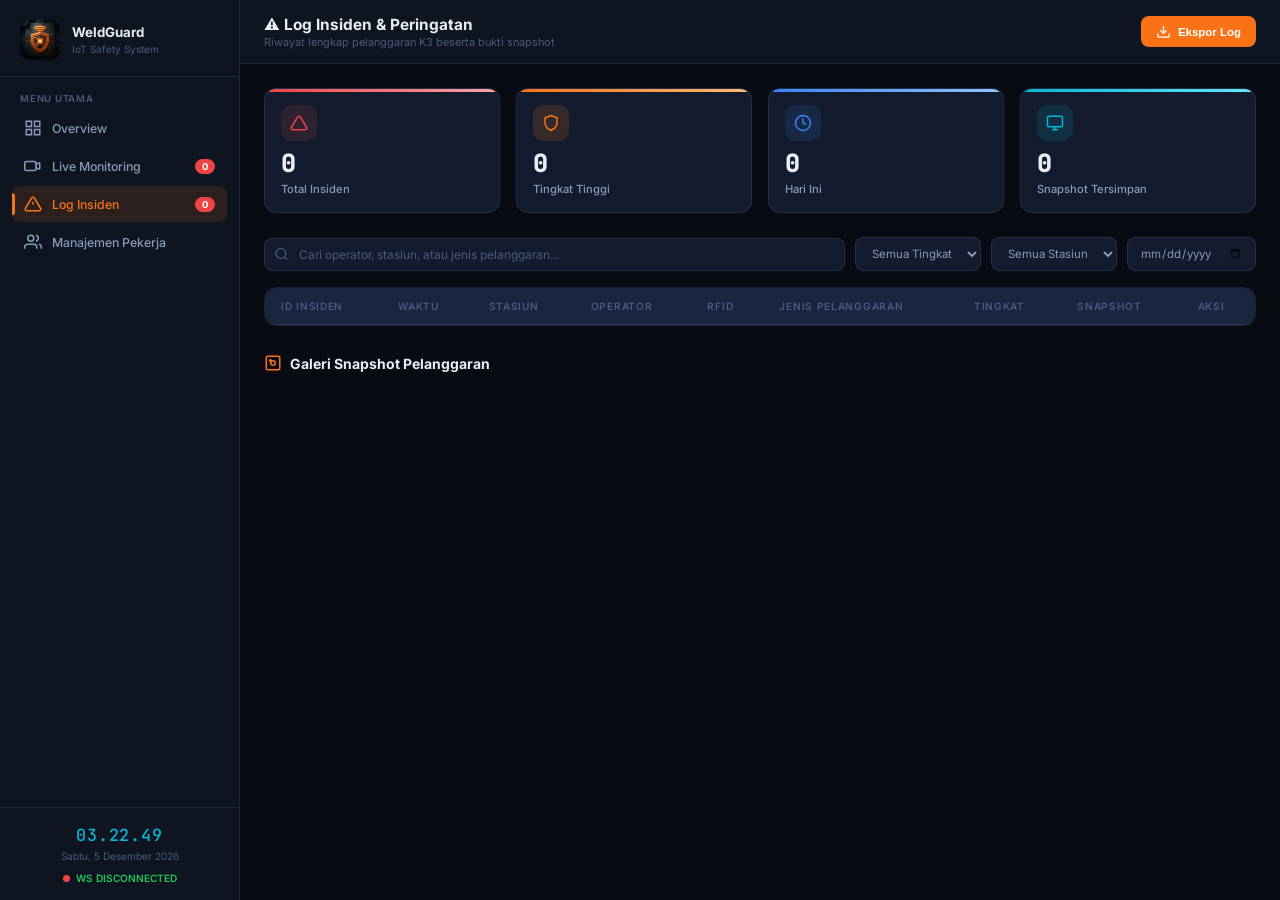
<file: iot-dashboard/incident-log.html>
<!DOCTYPE html>
<html lang="id">
<head>
<meta charset="UTF-8">
<meta name="viewport" content="width=device-width, initial-scale=1.0">
<title>WeldGuard IoT — Log Insiden</title>
<meta name="description" content="Log insiden K3 dengan galeri snapshot bukti pelanggaran APD.">
<link rel="stylesheet" href="css/style.css">
</head>
<body>

<!-- SIDEBAR -->
<aside class="sidebar">
  <div class="sidebar-logo">
    <img src="assets/iot_logo.png" alt="WeldGuard Logo">
    <div class="sidebar-logo-text"><h1>WeldGuard</h1><p>IoT Safety System</p></div>
  </div>
  <div class="sidebar-section">
    <div class="sidebar-section-label">Menu Utama</div>
    <a class="nav-item" href="index.html">
      <svg viewBox="0 0 24 24" fill="none" stroke="currentColor" stroke-width="2"><rect x="3" y="3" width="7" height="7"/><rect x="14" y="3" width="7" height="7"/><rect x="3" y="14" width="7" height="7"/><rect x="14" y="14" width="7" height="7"/></svg>Overview</a>
    <a class="nav-item" href="live-monitoring.html">
      <svg viewBox="0 0 24 24" fill="none" stroke="currentColor" stroke-width="2"><path d="M15 10l4.553-2.069A1 1 0 0121 8.87v6.26a1 1 0 01-1.447.9L15 14"/><rect x="1" y="6" width="15" height="12" rx="2"/></svg>Live Monitoring
      <span class="nav-badge" id="nav-badge-cam">0</span></a>
    <a class="nav-item active" href="incident-log.html">
      <svg viewBox="0 0 24 24" fill="none" stroke="currentColor" stroke-width="2"><path d="M10.29 3.86L1.82 18a2 2 0 001.71 3h16.94a2 2 0 001.71-3L13.71 3.86a2 2 0 00-3.42 0z"/><line x1="12" y1="9" x2="12" y2="13"/><line x1="12" y1="17" x2="12.01" y2="17"/></svg>Log Insiden
      <span class="nav-badge" id="nav-badge-inc">0</span></a>
    <a class="nav-item" href="worker-management.html">
      <svg viewBox="0 0 24 24" fill="none" stroke="currentColor" stroke-width="2"><path d="M17 21v-2a4 4 0 00-4-4H5a4 4 0 00-4 4v2"/><circle cx="9" cy="7" r="4"/><path d="M23 21v-2a4 4 0 00-3-3.87"/><path d="M16 3.13a4 4 0 010 7.75"/></svg>Manajemen Pekerja</a>
  </div>
  <div class="sidebar-footer">
    <div class="sidebar-clock" id="clock">00:00:00</div>
    <div class="sidebar-date" id="clock-date">Memuat...</div>
    <div class="live-indicator"><span class="live-dot"></span> Menghubungkan...</div>
  </div>
</aside>

<!-- MAIN -->
<div class="main-wrapper">
  <header class="topbar">
    <div>
      <div class="topbar-title">⚠️ Log Insiden & Peringatan</div>
      <div class="topbar-subtitle">Riwayat lengkap pelanggaran K3 beserta bukti snapshot</div>
    </div>
    <div class="topbar-spacer"></div>
    <button class="topbar-btn primary" onclick="openModal('modal-export')">
      <svg viewBox="0 0 24 24" fill="none" stroke="currentColor" stroke-width="2"><path d="M21 15v4a2 2 0 01-2 2H5a2 2 0 01-2-2v-4"/><polyline points="7 10 12 15 17 10"/><line x1="12" y1="15" x2="12" y2="3"/></svg>
      Ekspor Log
    </button>
  </header>

  <main class="content">

    <!-- SUMMARY KPI ROW -->
    <div class="grid-4" style="margin-bottom:24px;">
      <div class="kpi-card red" style="padding:16px;">
        <div class="kpi-icon red" style="width:36px;height:36px;margin-bottom:10px;">
          <svg viewBox="0 0 24 24" fill="none" stroke="currentColor" stroke-width="2" style="width:18px;height:18px;"><path d="M10.29 3.86L1.82 18a2 2 0 001.71 3h16.94a2 2 0 001.71-3L13.71 3.86a2 2 0 00-3.42 0z"/></svg>
        </div>
        <div class="kpi-value" style="font-size:1.8rem;" id="inc-total">0</div>
        <div class="kpi-label">Total Insiden</div>
      </div>
      <div class="kpi-card orange" style="padding:16px;">
        <div class="kpi-icon orange" style="width:36px;height:36px;margin-bottom:10px;">
          <svg viewBox="0 0 24 24" fill="none" stroke="currentColor" stroke-width="2" style="width:18px;height:18px;"><path d="M12 22s8-4 8-10V5l-8-3-8 3v7c0 6 8 10 8 10z"/></svg>
        </div>
        <div class="kpi-value" style="font-size:1.8rem;" id="inc-high">0</div>
        <div class="kpi-label">Tingkat Tinggi</div>
      </div>
      <div class="kpi-card blue" style="padding:16px;">
        <div class="kpi-icon blue" style="width:36px;height:36px;margin-bottom:10px;">
          <svg viewBox="0 0 24 24" fill="none" stroke="currentColor" stroke-width="2" style="width:18px;height:18px;"><circle cx="12" cy="12" r="10"/><polyline points="12 6 12 12 16 14"/></svg>
        </div>
        <div class="kpi-value" style="font-size:1.8rem;" id="inc-today">0</div>
        <div class="kpi-label">Hari Ini</div>
      </div>
      <div class="kpi-card cyan" style="padding:16px;">
        <div class="kpi-icon cyan" style="width:36px;height:36px;margin-bottom:10px;">
          <svg viewBox="0 0 24 24" fill="none" stroke="currentColor" stroke-width="2" style="width:18px;height:18px;"><rect x="2" y="3" width="20" height="14" rx="2"/><line x1="8" y1="21" x2="16" y2="21"/><line x1="12" y1="17" x2="12" y2="21"/></svg>
        </div>
        <div class="kpi-value" style="font-size:1.8rem;" id="inc-snapshots">0</div>
        <div class="kpi-label">Snapshot Tersimpan</div>
      </div>
    </div>

    <!-- FILTER BAR -->
    <div class="filter-bar">
      <div class="search-input-wrap">
        <svg viewBox="0 0 24 24" fill="none" stroke="currentColor" stroke-width="2"><circle cx="11" cy="11" r="8"/><line x1="21" y1="21" x2="16.65" y2="16.65"/></svg>
        <input type="text" class="search-input" placeholder="Cari operator, stasiun, atau jenis pelanggaran..." id="search-inc" oninput="filterIncidents()">
      </div>
      <select class="filter-select" id="filter-sev" onchange="filterIncidents()">
        <option value="">Semua Tingkat</option>
        <option value="high">Tinggi</option>
        <option value="medium">Sedang</option>
        <option value="low">Rendah</option>
      </select>
      <select class="filter-select" id="filter-station" onchange="filterIncidents()">
        <option value="">Semua Stasiun</option>
        <!-- Dynamically populated -->
      </select>
      <input type="date" class="filter-select" id="filter-date" onchange="filterIncidents()">
    </div>

    <!-- INCIDENTS TABLE -->
    <div class="table-wrap">
      <table>
        <thead>
          <tr>
            <th>ID Insiden</th>
            <th>Waktu</th>
            <th>Stasiun</th>
            <th>Operator</th>
            <th>RFID</th>
            <th>Jenis Pelanggaran</th>
            <th>Tingkat</th>
            <th>Snapshot</th>
            <th>Aksi</th>
          </tr>
        </thead>
        <tbody id="incident-tbody"></tbody>
      </table>
    </div>
    <div id="empty-state" style="display:none;text-align:center;padding:40px;color:var(--text-muted);">
      <svg viewBox="0 0 24 24" fill="none" stroke="currentColor" stroke-width="1.5" style="width:40px;height:40px;margin-bottom:12px;"><circle cx="11" cy="11" r="8"/><line x1="21" y1="21" x2="16.65" y2="16.65"/></svg>
      <div>Tidak ada insiden yang sesuai filter.</div>
    </div>

    <!-- SNAPSHOT GALLERY -->
    <div class="page-section" style="margin-top:28px;">
      <h2 class="section-heading">
        <svg viewBox="0 0 24 24" fill="none" stroke="currentColor" stroke-width="2"><rect x="3" y="3" width="18" height="18" rx="2"/><circle cx="12" cy="12" r="3"/><circle cx="8.5" cy="8.5" r="1" fill="currentColor"/></svg>
        Galeri Snapshot Pelanggaran
      </h2>
      <div style="display:grid;grid-template-columns:repeat(auto-fill,minmax(180px,1fr));gap:12px;" id="snapshot-gallery">
        <!-- Rendered by JS -->
      </div>
    </div>
  </main>
</div>

<!-- SNAPSHOT MODAL -->
<div class="modal-overlay" id="modal-snapshot">
  <div class="modal" style="max-width:600px;">
    <div class="modal-header">
      <div>
        <div class="modal-title" id="snap-title">Bukti Insiden</div>
        <div class="modal-subtitle" id="snap-sub">—</div>
      </div>
      <button class="modal-close" data-close-modal="modal-snapshot">
        <svg viewBox="0 0 24 24" fill="none" stroke="currentColor" stroke-width="2"><line x1="18" y1="6" x2="6" y2="18"/><line x1="6" y1="6" x2="18" y2="18"/></svg>
      </button>
    </div>
    <img src="assets/welder_violation.png" id="snap-img" alt="Snapshot" style="width:100%;border-radius:var(--radius);border:2px solid rgba(239,68,68,0.4);margin-bottom:16px;">
    <div class="alert-banner danger" style="margin:0;">
      <svg viewBox="0 0 24 24" fill="none" stroke="currentColor" stroke-width="2"><circle cx="12" cy="12" r="10"/><line x1="12" y1="8" x2="12" y2="12"/><line x1="12" y1="16" x2="12.01" y2="16"/></svg>
      <div class="alert-text" id="snap-detail">Detail insiden.</div>
    </div>
    <div class="flex gap-2" style="margin-top:16px;">
      <button class="btn btn-secondary btn-sm" data-close-modal="modal-snapshot">Tutup</button>
    </div>
  </div>
</div>

<!-- EXPORT MODAL -->
<div class="modal-overlay" id="modal-export">
  <div class="modal" style="max-width:460px;">
    <div class="modal-header">
      <div><div class="modal-title">📥 Ekspor Log Insiden</div><div class="modal-subtitle">Pilih parameter ekspor</div></div>
      <button class="modal-close" data-close-modal="modal-export">
        <svg viewBox="0 0 24 24" fill="none" stroke="currentColor" stroke-width="2"><line x1="18" y1="6" x2="6" y2="18"/><line x1="6" y1="6" x2="18" y2="18"/></svg>
      </button>
    </div>
    <div class="form-group"><label class="form-label">Dari Tanggal</label><input type="date" class="form-input"></div>
    <div class="form-group"><label class="form-label">Sampai Tanggal</label><input type="date" class="form-input"></div>
    <div class="form-group"><label class="form-label">Format</label>
      <select class="form-input"><option>PDF (dengan foto snapshot)</option><option>Excel (XLSX)</option><option>CSV</option></select>
    </div>
    <div class="flex gap-2">
      <button class="btn btn-primary" onclick="showToast('Log sedang diekspor...','success');closeModal('modal-export')">Ekspor</button>
      <button class="btn btn-secondary" data-close-modal="modal-export">Batal</button>
    </div>
  </div>
</div>

<div id="toast-container"></div>
<script src="js/main.js?v=2"></script>
<script>
function openSnap(inc) {
  document.getElementById('snap-title').textContent = `${inc.id} — Bukti Pelanggaran`;
  document.getElementById('snap-sub').textContent = `${inc.time} · ${inc.station} · ${inc.worker}`;
  document.getElementById('snap-detail').textContent = `${inc.type} terdeteksi pada ${inc.time}. RFID Aktif: ${inc.uid}. Snapshot diambil otomatis oleh sistem.`;
  
  const imgEl = document.getElementById('snap-img');
  const snapshotUrl = `${API_BASE_URL.replace('/api','')}${inc.snapshot}`;
  imgEl.src = snapshotUrl;
  imgEl.onerror = () => { imgEl.src = 'assets/welder_violation.png'; };
  
  openModal('modal-snapshot');
}

function buildRow(inc) {
  const sev = {high:'danger',medium:'warning',low:'safe'}[inc.severity];
  const sevLabel = {high:'Tinggi',medium:'Sedang',low:'Rendah'}[inc.severity];
  const initials = inc.worker ? inc.worker.split(' ').map(w=>w[0]).join('').substring(0,2).toUpperCase() : '?';
  const snapshotUrl = `${API_BASE_URL.replace('/api','')}${inc.snapshot}`;
  const dateStr = inc.time ? inc.time.split(' ')[0] : '';
  
  return `<tr data-sev="${inc.severity}" data-station="${inc.station}" data-date="${dateStr}" data-text="${(inc.worker||'').toLowerCase()} ${(inc.station||'').toLowerCase()} ${(inc.type||'').toLowerCase()}">
    <td class="mono primary">${inc.id}</td>
    <td class="mono">${inc.time}</td>
    <td class="primary">${inc.station}</td>
    <td><div class="flex items-center gap-2"><div class="avatar" style="background:rgba(249,115,22,0.15);color:var(--orange);font-size:0.65rem;">${initials}</div>${inc.worker}</div></td>
    <td class="mono" style="color:var(--cyan);">${inc.uid || '—'}</td>
    <td>${inc.type}</td>
    <td><span class="badge ${sev}">${sevLabel}</span></td>
    <td><img src="${snapshotUrl}" class="snapshot-thumb" alt="Snapshot" onerror="this.src='assets/welder_violation.png'" onclick='openSnap(${JSON.stringify(inc)})'></td>
    <td>
      <div class="flex gap-2">
        <button class="icon-btn" title="Lihat Snapshot" onclick='openSnap(${JSON.stringify(inc)})'>
          <svg viewBox="0 0 24 24" fill="none" stroke="currentColor" stroke-width="2"><rect x="3" y="3" width="18" height="18" rx="2"/><circle cx="12" cy="12" r="3"/></svg>
        </button>
      </div>
    </td>
  </tr>`;
}

window.filterIncidents = () => {
  const search = document.getElementById('search-inc').value.toLowerCase();
  const sev = document.getElementById('filter-sev').value;
  const station = document.getElementById('filter-station').value;
  const dateVal = document.getElementById('filter-date').value;
  const rows = document.querySelectorAll('#incident-tbody tr');
  let visible = 0;
  rows.forEach(row => {
    const matchText = !search || (row.dataset.text || '').includes(search);
    const matchSev = !sev || row.dataset.sev === sev;
    const matchSta = !station || row.dataset.station === station;
    const matchDate = !dateVal || row.dataset.date === dateVal;
    const show = matchText && matchSev && matchSta && matchDate;
    row.style.display = show ? '' : 'none';
    if (show) visible++;
  });
  document.getElementById('empty-state').style.display = visible === 0 ? 'block' : 'none';
};

document.addEventListener('DOMContentLoaded', () => {
  const tbody = document.getElementById('incident-tbody');
  const gallery = document.getElementById('snapshot-gallery');
  const stationFilter = document.getElementById('filter-station');

  function renderIncidents() {
    // Update KPI cards
    const tzoffset = (new Date()).getTimezoneOffset() * 60000;
    const todayStr = (new Date(Date.now() - tzoffset)).toISOString().split('T')[0];
    const todayInc = INCIDENTS.filter(i => i.time && i.time.startsWith(todayStr)).length;
    const highInc = INCIDENTS.filter(i => i.severity === 'high').length;
    const snapshotCount = INCIDENTS.filter(i => i.snapshot).length;

    document.getElementById('inc-total').textContent = INCIDENTS.length;
    document.getElementById('inc-high').textContent = highInc;
    document.getElementById('inc-today').textContent = todayInc;
    document.getElementById('inc-snapshots').textContent = snapshotCount;

    // Update nav badges
    const incBadge = document.getElementById('nav-badge-inc');
    if (incBadge) incBadge.textContent = INCIDENTS.length;

    // Populate station filter dynamically
    const existingStations = new Set(INCIDENTS.map(i => i.station).filter(Boolean));
    const currentFilterVal = stationFilter.value;
    stationFilter.innerHTML = '<option value="">Semua Stasiun</option>';
    existingStations.forEach(st => {
      stationFilter.innerHTML += `<option value="${st}" ${st === currentFilterVal ? 'selected' : ''}>${st}</option>`;
    });

    // Render table - Batasi 100 insiden terbaru agar browser tidak lag
    const displayIncidents = INCIDENTS.slice(0, 100);
    
    let tableHtml = '';
    displayIncidents.forEach(inc => tableHtml += buildRow(inc));
    tbody.innerHTML = tableHtml;

    // Render gallery
    let galleryHtml = '';
    displayIncidents.forEach(inc => {
      const sevColor = {high:'var(--red)',medium:'var(--yellow)',low:'var(--green)'}[inc.severity] || 'var(--yellow)';
      const snapshotUrl = `${API_BASE_URL.replace('/api','')}${inc.snapshot}`;
      galleryHtml += `
        <div style="cursor:pointer;border-radius:var(--radius);overflow:hidden;border:1px solid var(--border);background:var(--bg-card);transition:var(--transition);"
          onmouseover="this.style.borderColor='${sevColor}';this.style.transform='translateY(-2px)'"
          onmouseout="this.style.borderColor='';this.style.transform=''"
          onclick='openSnap(${JSON.stringify(inc)})'>
          <img src="${snapshotUrl}" loading="lazy" alt="snapshot" style="width:100%;aspect-ratio:16/10;object-fit:cover;" onerror="this.src='assets/welder_violation.png'">
          <div style="padding:8px 10px;">
            <div style="font-size:0.72rem;font-weight:700;color:${sevColor};">${inc.id}</div>
            <div style="font-size:0.68rem;color:var(--text-muted);margin-top:2px;">${inc.station} · ${inc.time ? inc.time.split(' ')[1] : ''}</div>
            <div style="font-size:0.7rem;color:var(--text-secondary);margin-top:3px;white-space:nowrap;overflow:hidden;text-overflow:ellipsis;">${inc.type}</div>
          </div>
        </div>`;
    });
    gallery.innerHTML = galleryHtml;

    // Re-apply filters
    filterIncidents();
  }

  // Start WebSocket/Polling from backend
  if (typeof startDataPolling === 'function') {
    startDataPolling(renderIncidents, 2000);
  } else {
    renderIncidents();
  }
});
</script>
</body>
</html>
</file>
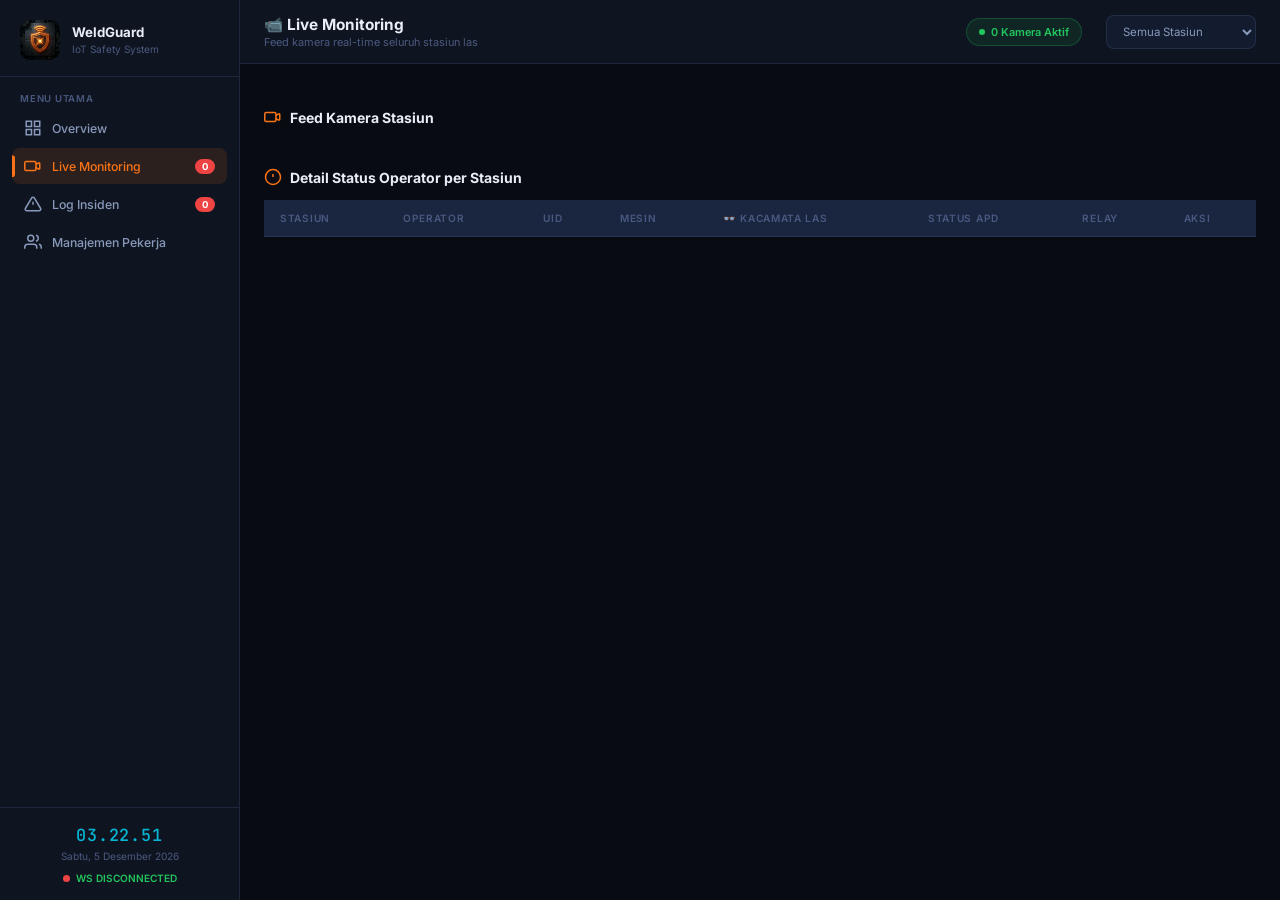
<file: iot-dashboard/live-monitoring.html>
<!DOCTYPE html>
<html lang="id">
<head>
<meta charset="UTF-8">
<meta name="viewport" content="width=device-width, initial-scale=1.0">
<title>WeldGuard IoT — Live Monitoring</title>
<meta name="description" content="Pemantauan kamera real-time seluruh stasiun las dengan deteksi APD berbasis AI.">
<link rel="stylesheet" href="css/style.css">
</head>
<body>

<!-- SIDEBAR -->
<aside class="sidebar">
  <div class="sidebar-logo">
    <img src="assets/iot_logo.png" alt="WeldGuard Logo">
    <div class="sidebar-logo-text"><h1>WeldGuard</h1><p>IoT Safety System</p></div>
  </div>
  <div class="sidebar-section">
    <div class="sidebar-section-label">Menu Utama</div>
    <a class="nav-item" href="index.html">
      <svg viewBox="0 0 24 24" fill="none" stroke="currentColor" stroke-width="2"><rect x="3" y="3" width="7" height="7"/><rect x="14" y="3" width="7" height="7"/><rect x="3" y="14" width="7" height="7"/><rect x="14" y="14" width="7" height="7"/></svg>Overview</a>
    <a class="nav-item active" href="live-monitoring.html">
      <svg viewBox="0 0 24 24" fill="none" stroke="currentColor" stroke-width="2"><path d="M15 10l4.553-2.069A1 1 0 0121 8.87v6.26a1 1 0 01-1.447.9L15 14"/><rect x="1" y="6" width="15" height="12" rx="2"/></svg>Live Monitoring
      <span class="nav-badge" id="nav-badge-cam">0</span>
    </a>
    <a class="nav-item" href="incident-log.html">
      <svg viewBox="0 0 24 24" fill="none" stroke="currentColor" stroke-width="2"><path d="M10.29 3.86L1.82 18a2 2 0 001.71 3h16.94a2 2 0 001.71-3L13.71 3.86a2 2 0 00-3.42 0z"/><line x1="12" y1="9" x2="12" y2="13"/><line x1="12" y1="17" x2="12.01" y2="17"/></svg>Log Insiden
      <span class="nav-badge" id="nav-badge-inc">0</span>
    </a>
    <a class="nav-item" href="worker-management.html">
      <svg viewBox="0 0 24 24" fill="none" stroke="currentColor" stroke-width="2"><path d="M17 21v-2a4 4 0 00-4-4H5a4 4 0 00-4 4v2"/><circle cx="9" cy="7" r="4"/><path d="M23 21v-2a4 4 0 00-3-3.87"/><path d="M16 3.13a4 4 0 010 7.75"/></svg>Manajemen Pekerja</a>
  </div>
  <div class="sidebar-footer">
    <div class="sidebar-clock" id="clock">00:00:00</div>
    <div class="sidebar-date" id="clock-date">Memuat...</div>
    <div class="live-indicator"><span class="live-dot"></span> Menghubungkan...</div>
  </div>
</aside>

<!-- MAIN -->
<div class="main-wrapper">
  <header class="topbar">
    <div>
      <div class="topbar-title">📹 Live Monitoring</div>
      <div class="topbar-subtitle">Feed kamera real-time seluruh stasiun las</div>
    </div>
    <div class="topbar-spacer"></div>
    <div class="status-badge online" id="cam-status-badge"><span class="dot"></span> <span id="cam-count-text">0 Kamera Aktif</span></div>
    <select class="filter-select" style="margin-left:8px;" onchange="filterStations(this.value)">
      <option value="all">Semua Stasiun</option>
      <option value="safe">Hanya Aman</option>
      <option value="danger">Hanya Pelanggaran</option>
      <option value="idle">Hanya Idle</option>
    </select>
  </header>

  <main class="content">

    <!-- ACTIVE VIOLATION BANNER -->
    <div style="margin-bottom:20px;" id="violation-banner">
      <!-- Dynamic — rendered by JS -->
    </div>

    <!-- CAMERA GRID -->
    <div class="page-section">
      <h2 class="section-heading">
        <svg viewBox="0 0 24 24" fill="none" stroke="currentColor" stroke-width="2"><path d="M15 10l4.553-2.069A1 1 0 0121 8.87v6.26a1 1 0 01-1.447.9L15 14"/><rect x="1" y="6" width="15" height="12" rx="2"/></svg>
        Feed Kamera Stasiun
      </h2>
      <div style="display:grid;grid-template-columns:repeat(auto-fit, minmax(500px, 1fr));gap:20px;" id="camera-grid">
        <!-- Rendered by JS -->
      </div>
    </div>

    <!-- DETAIL TABLE -->
    <div class="page-section">
      <h2 class="section-heading">
        <svg viewBox="0 0 24 24" fill="none" stroke="currentColor" stroke-width="2"><circle cx="12" cy="12" r="10"/><line x1="12" y1="8" x2="12" y2="12"/><line x1="12" y1="16" x2="12.01" y2="16"/></svg>
        Detail Status Operator per Stasiun
      </h2>
      <table class="data-table">
        <thead>
          <tr>
            <th>Stasiun</th><th>Operator</th><th>UID</th><th>Mesin</th><th>👓 Kacamata Las</th><th>Status APD</th><th>Relay</th><th>Aksi</th>
          </tr>
        </thead>
        <tbody id="detail-tbody">
          <!-- Rendered by JS -->
        </tbody>
      </table>
    </div>
  </main>
</div>

<!-- MODAL: STATION DETAIL -->
<div class="modal-overlay" id="modal-station">
  <div class="modal" style="max-width:620px;">
    <div class="modal-header">
      <div>
        <div class="modal-title" id="modal-station-title">Detail Stasiun</div>
        <div class="modal-subtitle" id="modal-station-sub">—</div>
      </div>
      <button class="modal-close" data-close-modal="modal-station">
        <svg viewBox="0 0 24 24" fill="none" stroke="currentColor" stroke-width="2"><line x1="18" y1="6" x2="6" y2="18"/><line x1="6" y1="6" x2="18" y2="18"/></svg>
      </button>
    </div>
    <img id="modal-station-img" src="assets/station_idle.png" alt="Feed Stasiun" style="width:100%;border-radius:var(--radius);border:1px solid var(--border);margin-bottom:16px;">
    <div id="modal-station-body">
      <!-- Dynamic APD cards rendered by JS -->
    </div>
    <div class="flex gap-2" style="margin-top:16px;">
      <button id="modal-relay-btn" class="btn btn-primary btn-sm" onclick="">
        <svg viewBox="0 0 24 24" fill="none" stroke="currentColor" stroke-width="2" style="width:16px;height:16px;"><circle cx="12" cy="12" r="10"/><line x1="12" y1="2" x2="12" y2="12"/></svg>
        Toggle Relay
      </button>
      <button class="btn btn-secondary btn-sm" data-close-modal="modal-station">Tutup</button>
    </div>
  </div>
</div>

<div id="toast-container"></div>
<script src="js/main.js"></script>
<script>
// Pindahkan fungsi ke sini untuk menghindari error cache browser
async function sendRelayCommand(stationId, command) {
  try {
    const res = await fetch(`${API_BASE_URL}/relay/${stationId}`, {
      method: 'POST',
      headers: { 'Content-Type': 'application/json' },
      body: JSON.stringify({ command: command })
    });
    return await res.json();
  } catch (err) {
    console.error("Gagal mengirim perintah relay", err);
    return { status: "error", message: err.message };
  }
}

document.addEventListener('DOMContentLoaded', () => {
  const cGrid = document.getElementById('camera-grid');
  const dTbody = document.getElementById('detail-tbody');
  const banner = document.getElementById('violation-banner');

  function buildCamera(s) {
    const alertHtml = s.status === 'danger'
      ? `<div class="camera-alert">⚠️ PELANGGARAN: APD Tidak Lengkap</div>` : '';

    const ppeTags = s.machine === 'ON'
      ? `<span class="camera-ppe-tag ${s.helm?'ok':'missing'}">👓 ${s.helm?'OK':'!'}</span>`
      : `<span class="camera-ppe-tag na">Tidak ada sesi</span>`;

    const imgSrc = s.machine === 'ON'
      ? `${API_BASE_URL.replace('/api', '')}/api/video_feed/${s.id}`
      : 'assets/station_idle.png';

    return `
      <div class="camera-feed" id="cam-${s.id}" style="cursor:pointer;" onclick="showStationModal('${s.id}')">
        ${alertHtml}
        <img src="${imgSrc}" alt="${s.id}" onerror="this.src='assets/station_idle.png'">
        <div class="camera-rec"><span class="dot"></span>${s.machine === 'ON' ? 'REC' : 'OFF'}</div>
        <div class="camera-ts" id="ts-${s.id}">00:00:00</div>
        <div class="camera-overlay">
          <div class="camera-label">${s.id} · ${s.name}</div>
          <div class="camera-status-bar">
            <span class="badge ${s.status==='safe'?'safe':s.status==='danger'?'danger':'idle'}" style="font-size:0.65rem;padding:2px 6px;">
              <span class="dot"></span>${s.status==='safe'?'AMAN':s.status==='danger'?'PELANGGARAN':'IDLE'}
            </span>
            ${ppeTags}
          </div>
          <div style="font-size:0.72rem;color:#e8edf7;margin-top:4px;">👤 ${s.worker || 'Tidak ada operator'}</div>
        </div>
      </div>`;
  }

  function buildDetailRow(s) {
    const ckY = `<span style="color:var(--green);font-size:1rem;">✅</span>`;
    const ckN = `<span style="color:var(--red);font-size:1rem;">❌</span>`;
    const allOk = s.machine === 'ON' && s.helm;
    const apdStatus = s.machine === 'OFF'
      ? `<span class="badge idle">N/A</span>`
      : allOk
        ? `<span class="badge safe">Aman</span>`
        : `<span class="badge danger">APD Kurang</span>`;

    const relayChecked = s.machine === 'ON' ? 'checked' : '';
    const relayLabel = s.machine === 'ON' ? 'ON' : 'OFF';
    const relayClass = s.machine === 'ON' ? 'on' : 'off';

    return `
      <tr id="row-${s.id}">
        <td class="primary fw-bold">${s.id}</td>
        <td>
          ${s.worker && s.worker !== 'Menunggu RFID...'
            ? `<div class="flex items-center gap-2"><div class="avatar" style="background:rgba(249,115,22,0.15);color:var(--orange);font-size:0.65rem;">
               ${s.worker.split(' ').map(w=>w[0]).join('')}</div>${s.worker}</div>`
            : '<span class="text-muted">Menunggu RFID...</span>'}
        </td>
        <td class="mono">${s.uid || '—'}</td>
        <td><span class="badge ${s.machine==='ON'?'info':'idle'}">${s.machine}</span></td>
        <td>${s.machine==='ON' ? (s.helm?ckY:ckN) : '–'}</td>
        <td>${apdStatus}</td>
        <td>
          <div class="relay-label ${relayClass}">
            <label class="toggle-switch">
              <input type="checkbox" ${relayChecked} onchange="toggleRelay('${s.id}', this.checked)">
              <span class="toggle-slider"></span>
            </label>
            <span>${relayLabel}</span>
          </div>
        </td>
        <td>
          <div class="flex gap-2">
            <button class="icon-btn" title="Lihat Detail" onclick="showStationModal('${s.id}')">
              <svg viewBox="0 0 24 24" fill="none" stroke="currentColor" stroke-width="2"><circle cx="11" cy="11" r="8"/><line x1="21" y1="21" x2="16.65" y2="16.65"/></svg>
            </button>
          </div>
        </td>
      </tr>`;
  }

  function updateViolationBanner() {
    const dangerStations = STATIONS.filter(s => s.status === 'danger');
    if (dangerStations.length > 0) {
      banner.innerHTML = dangerStations.map(s => {
        const missing = [];
        if (!s.helm) missing.push('Kacamata Las');
        const missingText = missing.join(', ') || 'APD tidak lengkap';
        return `
          <div class="alert-banner danger" style="margin-bottom:8px;">
            <svg viewBox="0 0 24 24" fill="none" stroke="currentColor" stroke-width="2"><circle cx="12" cy="12" r="10"/><line x1="12" y1="8" x2="12" y2="12"/><line x1="12" y1="16" x2="12.01" y2="16"/></svg>
            <div class="alert-text">⚠️ <strong>${s.id}</strong> — ${s.worker || 'Operator'} | ${missingText} tidak terdeteksi</div>
            <span class="alert-time">${new Date().toLocaleTimeString('id-ID')}</span>
          </div>`;
      }).join('');
    } else if (STATIONS.length > 0) {
      banner.innerHTML = `
        <div class="alert-banner success" style="background:rgba(34,197,94,0.1);border-color:rgba(34,197,94,0.2);color:var(--green);">
          <svg viewBox="0 0 24 24" fill="none" stroke="currentColor" stroke-width="2"><path d="M22 11.08V12a10 10 0 1 1-5.93-9.14"/><polyline points="22 4 12 14.01 9 11.01"/></svg>
          <div class="alert-text" style="color:var(--green);"><strong>SEMUA AMAN:</strong> Seluruh stasiun beroperasi sesuai protokol K3.</div>
          <span class="alert-time">Aktif</span>
        </div>`;
    } else {
      banner.innerHTML = `
        <div class="alert-banner warning" style="background:rgba(234,179,8,0.1);border-color:rgba(234,179,8,0.2);">
          <svg viewBox="0 0 24 24" fill="none" stroke="currentColor" stroke-width="2"><circle cx="12" cy="12" r="10"/><polyline points="12 6 12 12 16 14"/></svg>
          <div class="alert-text">Menunggu data dari backend...</div>
        </div>`;
    }
  }

  function renderStations() {
    // Update camera count badge
    const activeCams = STATIONS.filter(s => s.machine === 'ON').length;
    const camCountEl = document.getElementById('cam-count-text');
    const navBadge = document.getElementById('nav-badge-cam');
    const incBadge = document.getElementById('nav-badge-inc');
    if (camCountEl) camCountEl.textContent = `${activeCams} Kamera Aktif`;
    if (navBadge) navBadge.textContent = activeCams;
    if (incBadge) incBadge.textContent = INCIDENTS.length;

    // Update violation banner
    updateViolationBanner();

    STATIONS.forEach(s => {
      // 1. Camera Grid Update
      let camCard = document.getElementById(`cam-${s.id}`);
      if (!camCard) {
        cGrid.insertAdjacentHTML('beforeend', buildCamera(s));
      } else {
        // Only update overlay/status, don't touch <img> to avoid breaking video stream
        const overlay = camCard.querySelector('.camera-overlay');
        const alertTag = camCard.querySelector('.camera-alert');

        const tempDiv = document.createElement('div');
        tempDiv.innerHTML = buildCamera(s);

        const newOverlay = tempDiv.querySelector('.camera-overlay');
        if (newOverlay && overlay) overlay.innerHTML = newOverlay.innerHTML;

        // Handle alert toggle
        const newAlert = tempDiv.querySelector('.camera-alert');
        if (newAlert && !alertTag) camCard.insertAdjacentHTML('afterbegin', newAlert.outerHTML);
        else if (!newAlert && alertTag) alertTag.remove();
      }

      // 2. Table Detail Update
      let tr = document.getElementById(`row-${s.id}`);
      if (!tr) {
        dTbody.insertAdjacentHTML('beforeend', buildDetailRow(s));
      } else {
        const tempTable = document.createElement('table');
        tempTable.innerHTML = `<tbody>${buildDetailRow(s)}</tbody>`;
        tr.innerHTML = tempTable.querySelector('tr').innerHTML;
      }
    });

    // Restore filter if applied
    const filterSelect = document.querySelector('.filter-select');
    if (filterSelect) filterStations(filterSelect.value);
  }

  // Start WebSocket polling from backend
  if (typeof startDataPolling === 'function') {
    startDataPolling(renderStations, 2000);
  } else {
    renderStations();
  }

  // Live timestamps
  setInterval(() => {
    STATIONS.forEach(s => {
      const el = document.getElementById(`ts-${s.id}`);
      if (el) el.textContent = new Date().toLocaleTimeString('id-ID');
    });
  }, 1000);

  // === Relay Toggle ===
  window.toggleRelay = async (stationId, isOn) => {
    const command = isOn ? 'on' : 'off';
    showToast(`Mengirim perintah relay ${stationId} → ${command.toUpperCase()}...`, 'warning');
    try {
      const result = await sendRelayCommand(stationId, command);
      if (result.status === 'success') {
        showToast(`✅ Relay ${stationId} berhasil diset ke ${command.toUpperCase()}`, 'success');
      } else {
        showToast(`❌ Gagal mengubah relay ${stationId}: ${result.message || 'Unknown error'}`, 'danger');
      }
    } catch (err) {
      showToast(`❌ Gagal mengirim perintah relay: ${err.message}`, 'danger');
    }
  };

  // === Station Detail Modal ===
  window.showStationModal = (id) => {
    const s = STATIONS.find(x => x.id === id);
    if (!s) return;
    document.getElementById('modal-station-title').textContent = `${s.id} — ${s.name}`;
    document.getElementById('modal-station-sub').textContent = `Operator: ${s.worker || 'Tidak ada'} · Mesin: ${s.machine}`;

    const staticImg = s.status === 'idle' ? 'assets/station_idle.png' : s.status === 'danger' ? 'assets/welder_violation.png' : 'assets/welder_safe.png';
    const imgSrc = s.machine === 'ON' ? `${API_BASE_URL.replace('/api', '')}/api/video_feed/${s.id}` : staticImg;
    const imgEl = document.getElementById('modal-station-img');
    imgEl.src = imgSrc;
    imgEl.onerror = () => { imgEl.src = staticImg; };

    const ckY = `<span style="color:var(--green)">✅ Terdeteksi</span>`;
    const ckN = `<span style="color:var(--red)">❌ Tidak Terdeteksi</span>`;

    const relayChecked = s.machine === 'ON' ? 'checked' : '';
    const relayLabel = s.machine === 'ON' ? 'ON' : 'OFF';
    const relayClass = s.machine === 'ON' ? 'on' : 'off';

    document.getElementById('modal-station-body').innerHTML = `
      <div style="display:grid;grid-template-columns:1fr 1fr;gap:12px;font-size:0.85rem;">
        <div class="card" style="padding:14px;"><div class="text-muted fs-sm">👓 Kacamata Las</div><div style="margin-top:4px;">${s.machine==='ON'?(s.helm?ckY:ckN):'—'}</div></div>
        <div class="card" style="padding:14px;"><div class="text-muted fs-sm">🪪 RFID UID</div><div style="margin-top:4px;font-family:monospace;color:var(--cyan);">${s.uid||'—'}</div></div>
        <div class="card" style="padding:14px;">
          <div class="text-muted fs-sm">🔌 Relay Mesin</div>
          <div style="margin-top:8px;">
            <div class="relay-label ${relayClass}">
              <label class="toggle-switch">
                <input type="checkbox" ${relayChecked} onchange="toggleRelay('${s.id}', this.checked)">
                <span class="toggle-slider"></span>
              </label>
              <span>${relayLabel}</span>
            </div>
          </div>
        </div>
      </div>`;

    // Modal relay button
    const relayBtn = document.getElementById('modal-relay-btn');
    const nextState = s.machine === 'ON' ? 'off' : 'on';
    relayBtn.className = s.machine === 'ON' ? 'btn btn-danger btn-sm' : 'btn btn-primary btn-sm';
    relayBtn.innerHTML = `
      <svg viewBox="0 0 24 24" fill="none" stroke="currentColor" stroke-width="2" style="width:16px;height:16px;"><circle cx="12" cy="12" r="10"/><line x1="12" y1="2" x2="12" y2="12"/></svg>
      ${s.machine === 'ON' ? 'Matikan Mesin' : 'Nyalakan Mesin'}`;
    relayBtn.onclick = () => toggleRelay(s.id, nextState === 'on');

    openModal('modal-station');
  };

  // === Filter ===
  window.filterStations = (val) => {
    STATIONS.forEach(s => {
      const el = document.getElementById(`cam-${s.id}`);
      if (!el) return;
      if (val === 'all') {
        el.style.display = '';
      } else if (val === 'idle') {
        el.style.display = s.machine === 'OFF' ? '' : 'none';
      } else {
        el.style.display = s.status === val ? '' : 'none';
      }
    });
  };
});
</script>
</body>
</html>
</file>
<file: iot-dashboard/css/style.css>
@import url('https://fonts.googleapis.com/css2?family=Inter:wght@300;400;500;600;700;800&family=JetBrains+Mono:wght@400;500&display=swap');

/* ===== RESET & ROOT ===== */
*, *::before, *::after { box-sizing: border-box; margin: 0; padding: 0; }

:root {
  --bg-base:      #080c12;
  --bg-panel:     #0f1520;
  --bg-card:      #131c2e;
  --bg-card-alt:  #1a2540;
  --bg-hover:     #1e2d4a;
  --border:       rgba(99,130,190,0.18);
  --border-glow:  rgba(249,115,22,0.35);

  --text-primary:   #e8edf7;
  --text-secondary: #8899bb;
  --text-muted:     #4a5980;

  --orange:    #f97316;
  --orange-d:  #c2580e;
  --orange-l:  #fdba74;
  --green:     #22c55e;
  --green-d:   #16a34a;
  --red:       #ef4444;
  --red-d:     #b91c1c;
  --yellow:    #eab308;
  --blue:      #3b82f6;
  --cyan:      #06b6d4;
  --purple:    #a855f7;

  --sidebar-w: 240px;
  --topbar-h:  64px;
  --radius:    12px;
  --radius-sm: 8px;
  --radius-lg: 16px;

  --shadow-card: 0 4px 24px rgba(0,0,0,0.45);
  --shadow-glow: 0 0 24px rgba(249,115,22,0.2);
  --transition:  all 0.22s cubic-bezier(0.4, 0, 0.2, 1);
}

html { font-size: 14px; scroll-behavior: smooth; }

body {
  font-family: 'Inter', sans-serif;
  background: var(--bg-base);
  color: var(--text-primary);
  min-height: 100vh;
  display: flex;
  overflow-x: hidden;
}

/* ===== SCROLLBAR ===== */
::-webkit-scrollbar { width: 6px; height: 6px; }
::-webkit-scrollbar-track { background: var(--bg-base); }
::-webkit-scrollbar-thumb { background: var(--bg-card-alt); border-radius: 99px; }
::-webkit-scrollbar-thumb:hover { background: var(--text-muted); }

/* ===== SIDEBAR ===== */
.sidebar {
  width: var(--sidebar-w);
  height: 100vh;
  position: fixed;
  left: 0; top: 0;
  background: var(--bg-panel);
  border-right: 1px solid var(--border);
  display: flex;
  flex-direction: column;
  z-index: 100;
  transition: var(--transition);
}

.sidebar-logo {
  padding: 20px 20px 16px;
  border-bottom: 1px solid var(--border);
  display: flex;
  align-items: center;
  gap: 12px;
}

.sidebar-logo img {
  width: 40px; height: 40px;
  border-radius: 10px;
  object-fit: cover;
}

.sidebar-logo-text { flex: 1; }
.sidebar-logo-text h1 { font-size: 0.95rem; font-weight: 700; color: var(--text-primary); line-height: 1.2; }
.sidebar-logo-text p  { font-size: 0.72rem; color: var(--text-muted); margin-top: 2px; }

.sidebar-section { padding: 16px 12px 8px; }
.sidebar-section-label {
  font-size: 0.68rem;
  font-weight: 600;
  text-transform: uppercase;
  letter-spacing: 0.08em;
  color: var(--text-muted);
  padding: 0 8px;
  margin-bottom: 6px;
}

.nav-item {
  display: flex;
  align-items: center;
  gap: 10px;
  padding: 9px 12px;
  border-radius: var(--radius-sm);
  cursor: pointer;
  text-decoration: none;
  color: var(--text-secondary);
  font-size: 0.88rem;
  font-weight: 500;
  transition: var(--transition);
  position: relative;
  margin-bottom: 2px;
}

.nav-item:hover {
  background: var(--bg-hover);
  color: var(--text-primary);
}

.nav-item.active {
  background: rgba(249,115,22,0.12);
  color: var(--orange);
}

.nav-item.active::before {
  content: '';
  position: absolute;
  left: 0; top: 50%;
  transform: translateY(-50%);
  width: 3px; height: 60%;
  background: var(--orange);
  border-radius: 0 3px 3px 0;
}

.nav-item svg { width: 18px; height: 18px; flex-shrink: 0; }

.nav-badge {
  margin-left: auto;
  background: var(--red);
  color: #fff;
  font-size: 0.68rem;
  font-weight: 700;
  padding: 2px 7px;
  border-radius: 99px;
  min-width: 20px;
  text-align: center;
}

.sidebar-footer {
  margin-top: auto;
  padding: 16px 12px;
  border-top: 1px solid var(--border);
}

.sidebar-clock {
  text-align: center;
  font-family: 'JetBrains Mono', monospace;
  font-size: 1.2rem;
  font-weight: 500;
  color: var(--cyan);
  letter-spacing: 0.05em;
}

.sidebar-date {
  text-align: center;
  font-size: 0.72rem;
  color: var(--text-muted);
  margin-top: 4px;
}

.live-indicator {
  display: flex;
  align-items: center;
  justify-content: center;
  gap: 6px;
  margin-top: 10px;
  font-size: 0.72rem;
  font-weight: 600;
  color: var(--green);
}

.live-dot {
  width: 7px; height: 7px;
  background: var(--green);
  border-radius: 50%;
  animation: pulse-green 1.5s infinite;
}

@keyframes pulse-green {
  0%, 100% { box-shadow: 0 0 0 0 rgba(34,197,94,0.6); }
  50%       { box-shadow: 0 0 0 5px rgba(34,197,94,0); }
}

/* ===== MAIN LAYOUT ===== */
.main-wrapper {
  margin-left: var(--sidebar-w);
  flex: 1;
  display: flex;
  flex-direction: column;
  min-height: 100vh;
}

/* ===== TOPBAR ===== */
.topbar {
  height: var(--topbar-h);
  background: var(--bg-panel);
  border-bottom: 1px solid var(--border);
  display: flex;
  align-items: center;
  padding: 0 24px;
  gap: 16px;
  position: sticky;
  top: 0;
  z-index: 90;
}

.topbar-title { font-size: 1.1rem; font-weight: 700; color: var(--text-primary); }
.topbar-subtitle { font-size: 0.78rem; color: var(--text-muted); margin-top: 1px; }
.topbar-spacer { flex: 1; }

.topbar-btn {
  display: flex;
  align-items: center;
  gap: 7px;
  padding: 7px 14px;
  border-radius: var(--radius-sm);
  font-size: 0.82rem;
  font-weight: 600;
  cursor: pointer;
  border: 1px solid var(--border);
  background: var(--bg-card);
  color: var(--text-secondary);
  transition: var(--transition);
}

.topbar-btn:hover { background: var(--bg-hover); color: var(--text-primary); border-color: rgba(99,130,190,0.35); }
.topbar-btn svg { width: 15px; height: 15px; }
.topbar-btn.primary { background: var(--orange); color: #fff; border-color: transparent; }
.topbar-btn.primary:hover { background: var(--orange-d); }

.status-badge {
  display: flex;
  align-items: center;
  gap: 6px;
  padding: 6px 12px;
  border-radius: 99px;
  font-size: 0.78rem;
  font-weight: 600;
  border: 1px solid;
}

.status-badge.online { background: rgba(34,197,94,0.1); color: var(--green); border-color: rgba(34,197,94,0.25); }
.status-badge.online .dot { width: 6px; height: 6px; background: var(--green); border-radius: 50%; animation: pulse-green 1.5s infinite; }

/* ===== CONTENT ===== */
.content { padding: 24px; flex: 1; }

/* ===== GRID LAYOUTS ===== */
.grid-2 { display: grid; grid-template-columns: 1fr 1fr; gap: 16px; }
.grid-3 { display: grid; grid-template-columns: repeat(3, 1fr); gap: 16px; }
.grid-4 { display: grid; grid-template-columns: repeat(4, 1fr); gap: 16px; }
.grid-auto { display: grid; grid-template-columns: repeat(auto-fill, minmax(280px, 1fr)); gap: 16px; }

/* ===== CARDS ===== */
.card {
  background: var(--bg-card);
  border: 1px solid var(--border);
  border-radius: var(--radius);
  padding: 20px;
  box-shadow: var(--shadow-card);
  transition: var(--transition);
}

.card:hover { border-color: rgba(99,130,190,0.32); }

.card-header {
  display: flex;
  align-items: flex-start;
  justify-content: space-between;
  margin-bottom: 16px;
}

.card-title { font-size: 0.82rem; font-weight: 600; color: var(--text-secondary); text-transform: uppercase; letter-spacing: 0.06em; }
.card-subtitle { font-size: 0.75rem; color: var(--text-muted); margin-top: 3px; }

/* ===== KPI CARDS ===== */
.kpi-card {
  background: var(--bg-card);
  border: 1px solid var(--border);
  border-radius: var(--radius);
  padding: 22px;
  position: relative;
  overflow: hidden;
  transition: var(--transition);
}

.kpi-card::before {
  content: '';
  position: absolute;
  top: 0; left: 0; right: 0;
  height: 3px;
  border-radius: var(--radius) var(--radius) 0 0;
}

.kpi-card.orange::before { background: linear-gradient(90deg, var(--orange), var(--orange-l)); }
.kpi-card.green::before  { background: linear-gradient(90deg, var(--green), #86efac); }
.kpi-card.red::before    { background: linear-gradient(90deg, var(--red), #fca5a5); }
.kpi-card.blue::before   { background: linear-gradient(90deg, var(--blue), #93c5fd); }
.kpi-card.cyan::before   { background: linear-gradient(90deg, var(--cyan), #67e8f9); }
.kpi-card.purple::before { background: linear-gradient(90deg, var(--purple), #d8b4fe); }

.kpi-card:hover { transform: translateY(-2px); box-shadow: var(--shadow-card), 0 8px 32px rgba(0,0,0,0.3); }

.kpi-icon {
  width: 44px; height: 44px;
  border-radius: 10px;
  display: flex;
  align-items: center;
  justify-content: center;
  margin-bottom: 14px;
}

.kpi-icon.orange { background: rgba(249,115,22,0.15); color: var(--orange); }
.kpi-icon.green  { background: rgba(34,197,94,0.12);  color: var(--green); }
.kpi-icon.red    { background: rgba(239,68,68,0.12);  color: var(--red); }
.kpi-icon.blue   { background: rgba(59,130,246,0.12); color: var(--blue); }
.kpi-icon.cyan   { background: rgba(6,182,212,0.12);  color: var(--cyan); }
.kpi-icon.purple { background: rgba(168,85,247,0.12); color: var(--purple); }
.kpi-icon svg    { width: 22px; height: 22px; }

.kpi-value { font-size: 2.2rem; font-weight: 800; color: var(--text-primary); line-height: 1; font-family: 'JetBrains Mono', monospace; }
.kpi-label { font-size: 0.8rem; color: var(--text-secondary); margin-top: 6px; font-weight: 500; }
.kpi-change { font-size: 0.75rem; margin-top: 8px; display: flex; align-items: center; gap: 4px; }
.kpi-change.up   { color: var(--green); }
.kpi-change.down { color: var(--red); }
.kpi-change.neutral { color: var(--text-muted); }

/* ===== SECTION HEADINGS ===== */
.section-heading {
  font-size: 1rem;
  font-weight: 700;
  color: var(--text-primary);
  margin-bottom: 14px;
  display: flex;
  align-items: center;
  gap: 8px;
}

.section-heading svg { width: 18px; height: 18px; color: var(--orange); }

.page-section { margin-bottom: 28px; }

/* ===== STATUS BADGES ===== */
.badge {
  display: inline-flex;
  align-items: center;
  gap: 5px;
  padding: 3px 10px;
  border-radius: 99px;
  font-size: 0.72rem;
  font-weight: 600;
  border: 1px solid;
}

.badge.safe    { background: rgba(34,197,94,0.1);  color: var(--green);  border-color: rgba(34,197,94,0.25); }
.badge.danger  { background: rgba(239,68,68,0.12); color: var(--red);    border-color: rgba(239,68,68,0.3); }
.badge.warning { background: rgba(234,179,8,0.12); color: var(--yellow); border-color: rgba(234,179,8,0.3); }
.badge.idle    { background: rgba(74,89,128,0.2);  color: var(--text-muted); border-color: rgba(74,89,128,0.3); }
.badge.info    { background: rgba(59,130,246,0.1); color: var(--blue);   border-color: rgba(59,130,246,0.25); }

.badge .dot { width: 5px; height: 5px; border-radius: 50%; background: currentColor; }
.badge.safe .dot    { animation: pulse-green 1.5s infinite; box-shadow: 0 0 0 0 rgba(34,197,94,0.6); }
.badge.danger .dot  { animation: pulse-red 1.5s infinite; box-shadow: 0 0 0 0 rgba(239,68,68,0.6); }

@keyframes pulse-red {
  0%, 100% { box-shadow: 0 0 0 0 rgba(239,68,68,0.6); }
  50%       { box-shadow: 0 0 0 4px rgba(239,68,68,0); }
}

/* ===== TABLE ===== */
.table-wrap {
  overflow-x: auto;
  border-radius: var(--radius);
  border: 1px solid var(--border);
}

table {
  width: 100%;
  border-collapse: collapse;
  font-size: 0.85rem;
}

thead th {
  background: var(--bg-card-alt);
  color: var(--text-muted);
  font-size: 0.72rem;
  font-weight: 600;
  text-transform: uppercase;
  letter-spacing: 0.07em;
  padding: 12px 16px;
  text-align: left;
  border-bottom: 1px solid var(--border);
  white-space: nowrap;
}

tbody tr {
  border-bottom: 1px solid var(--border);
  transition: var(--transition);
}

tbody tr:last-child { border-bottom: none; }

tbody tr:hover { background: rgba(30,45,74,0.5); }

tbody td {
  padding: 12px 16px;
  color: var(--text-secondary);
  vertical-align: middle;
}

tbody td.primary { color: var(--text-primary); font-weight: 500; }
tbody td.mono    { font-family: 'JetBrains Mono', monospace; font-size: 0.78rem; }

/* ===== ICON BUTTON ===== */
.icon-btn {
  width: 32px; height: 32px;
  border-radius: var(--radius-sm);
  border: 1px solid var(--border);
  background: var(--bg-card-alt);
  color: var(--text-secondary);
  display: inline-flex;
  align-items: center;
  justify-content: center;
  cursor: pointer;
  transition: var(--transition);
}

.icon-btn:hover { background: var(--bg-hover); color: var(--text-primary); border-color: rgba(99,130,190,0.35); }
.icon-btn svg { width: 14px; height: 14px; }
.icon-btn.danger:hover { background: rgba(239,68,68,0.1); color: var(--red); border-color: rgba(239,68,68,0.3); }
.icon-btn.success:hover { background: rgba(34,197,94,0.1); color: var(--green); border-color: rgba(34,197,94,0.3); }

/* ===== BUTTON ===== */
.btn {
  display: inline-flex;
  align-items: center;
  gap: 7px;
  padding: 8px 16px;
  border-radius: var(--radius-sm);
  font-size: 0.82rem;
  font-weight: 600;
  cursor: pointer;
  border: 1px solid transparent;
  transition: var(--transition);
  text-decoration: none;
  white-space: nowrap;
  font-family: 'Inter', sans-serif;
}

.btn svg { width: 15px; height: 15px; }
.btn-primary  { background: var(--orange); color: #fff; }
.btn-primary:hover  { background: var(--orange-d); }
.btn-secondary { background: var(--bg-card-alt); color: var(--text-secondary); border-color: var(--border); }
.btn-secondary:hover { background: var(--bg-hover); color: var(--text-primary); }
.btn-danger    { background: rgba(239,68,68,0.12); color: var(--red); border-color: rgba(239,68,68,0.25); }
.btn-danger:hover { background: rgba(239,68,68,0.2); }
.btn-success   { background: rgba(34,197,94,0.12); color: var(--green); border-color: rgba(34,197,94,0.25); }
.btn-success:hover { background: rgba(34,197,94,0.2); }
.btn-sm { padding: 5px 10px; font-size: 0.75rem; }

/* ===== MODAL ===== */
.modal-overlay {
  display: none;
  position: fixed;
  inset: 0;
  background: rgba(0,0,0,0.75);
  backdrop-filter: blur(4px);
  z-index: 1000;
  align-items: center;
  justify-content: center;
  padding: 20px;
}

.modal-overlay.open { display: flex; }

.modal {
  background: var(--bg-panel);
  border: 1px solid var(--border);
  border-radius: var(--radius-lg);
  padding: 28px;
  width: 100%;
  max-width: 640px;
  max-height: 90vh;
  overflow-y: auto;
  box-shadow: 0 24px 80px rgba(0,0,0,0.6);
  animation: modal-in 0.2s ease;
}

@keyframes modal-in {
  from { opacity: 0; transform: scale(0.95) translateY(10px); }
  to   { opacity: 1; transform: scale(1) translateY(0); }
}

.modal-header { display: flex; align-items: flex-start; justify-content: space-between; margin-bottom: 20px; }
.modal-title { font-size: 1.05rem; font-weight: 700; color: var(--text-primary); }
.modal-subtitle { font-size: 0.78rem; color: var(--text-muted); margin-top: 3px; }
.modal-close { background: none; border: none; color: var(--text-muted); cursor: pointer; padding: 4px; border-radius: 6px; transition: var(--transition); }
.modal-close:hover { color: var(--text-primary); background: var(--bg-hover); }
.modal-close svg { width: 20px; height: 20px; }

/* ===== ALERT BANNER ===== */
.alert-banner {
  display: flex;
  align-items: center;
  gap: 12px;
  padding: 12px 16px;
  border-radius: var(--radius);
  margin-bottom: 8px;
  border: 1px solid;
  font-size: 0.84rem;
}

.alert-banner.danger  { background: rgba(239,68,68,0.08); border-color: rgba(239,68,68,0.25); color: #fca5a5; }
.alert-banner.warning { background: rgba(234,179,8,0.08); border-color: rgba(234,179,8,0.3); color: #fde68a; }
.alert-banner svg { width: 18px; height: 18px; flex-shrink: 0; }
.alert-banner .alert-text { flex: 1; }
.alert-banner .alert-time { font-size: 0.72rem; color: var(--text-muted); white-space: nowrap; }

/* ===== SEARCH/FILTER BAR ===== */
.filter-bar {
  display: flex;
  align-items: center;
  gap: 10px;
  flex-wrap: wrap;
  margin-bottom: 16px;
}

.search-input-wrap {
  position: relative;
  flex: 1;
  min-width: 200px;
}

.search-input-wrap svg {
  position: absolute;
  left: 10px;
  top: 50%;
  transform: translateY(-50%);
  width: 15px; height: 15px;
  color: var(--text-muted);
  pointer-events: none;
}

.search-input {
  width: 100%;
  padding: 8px 12px 8px 34px;
  background: var(--bg-card);
  border: 1px solid var(--border);
  border-radius: var(--radius-sm);
  color: var(--text-primary);
  font-family: 'Inter', sans-serif;
  font-size: 0.85rem;
  outline: none;
  transition: var(--transition);
}

.search-input:focus { border-color: rgba(249,115,22,0.45); box-shadow: 0 0 0 3px rgba(249,115,22,0.08); }
.search-input::placeholder { color: var(--text-muted); }

.filter-select {
  padding: 8px 12px;
  background: var(--bg-card);
  border: 1px solid var(--border);
  border-radius: var(--radius-sm);
  color: var(--text-secondary);
  font-family: 'Inter', sans-serif;
  font-size: 0.82rem;
  outline: none;
  cursor: pointer;
  transition: var(--transition);
}

.filter-select:focus { border-color: rgba(249,115,22,0.45); }

/* ===== AVATAR ===== */
.avatar {
  width: 32px; height: 32px;
  border-radius: 50%;
  display: flex;
  align-items: center;
  justify-content: center;
  font-size: 0.75rem;
  font-weight: 700;
  flex-shrink: 0;
}

/* ===== CHART CONTAINER ===== */
.chart-container { position: relative; width: 100%; }

/* ===== STATION CARD ===== */
.station-card {
  background: var(--bg-card);
  border: 1px solid var(--border);
  border-radius: var(--radius);
  padding: 16px;
  position: relative;
  overflow: hidden;
  transition: var(--transition);
}

.station-card::after {
  content: '';
  position: absolute;
  top: 0; left: 0; bottom: 0;
  width: 4px;
  border-radius: var(--radius) 0 0 var(--radius);
}

.station-card.safe::after   { background: var(--green); }
.station-card.danger::after { background: var(--red); box-shadow: 0 0 12px rgba(239,68,68,0.5); }
.station-card.idle::after   { background: var(--text-muted); }

.station-card:hover { transform: translateY(-1px); }

/* ===== CAMERA FEED ===== */
.camera-feed {
  background: #050810;
  border-radius: var(--radius);
  aspect-ratio: 16/9;
  position: relative;
  overflow: hidden;
  border: 1px solid var(--border);
}

.camera-feed img {
  width: 100%; height: 100%;
  object-fit: cover;
}

.camera-overlay {
  position: absolute;
  inset: 0;
  background: linear-gradient(to top, rgba(8,12,18,0.9) 0%, transparent 50%);
  padding: 12px;
  display: flex;
  flex-direction: column;
  justify-content: flex-end;
}

.camera-label {
  font-size: 0.75rem;
  font-weight: 600;
  color: var(--text-primary);
}

.camera-status-bar {
  display: flex;
  align-items: center;
  gap: 8px;
  margin-top: 5px;
}

.camera-ppe-tag {
  font-size: 0.68rem;
  padding: 2px 7px;
  border-radius: 4px;
  font-weight: 600;
}

.camera-ppe-tag.ok      { background: rgba(34,197,94,0.2);  color: var(--green); }
.camera-ppe-tag.missing { background: rgba(239,68,68,0.2);  color: var(--red); }
.camera-ppe-tag.na      { background: rgba(74,89,128,0.2);  color: var(--text-muted); }

.camera-rec {
  position: absolute;
  top: 10px; left: 10px;
  display: flex;
  align-items: center;
  gap: 5px;
  background: rgba(0,0,0,0.6);
  padding: 3px 8px;
  border-radius: 4px;
  font-size: 0.68rem;
  font-weight: 700;
  color: var(--red);
}

.camera-rec .dot { width: 5px; height: 5px; border-radius: 50%; background: var(--red); animation: blink 1s infinite; }

@keyframes blink {
  0%, 100% { opacity: 1; }
  50%       { opacity: 0; }
}

.camera-alert {
  position: absolute;
  top: 0; left: 0; right: 0;
  background: rgba(239,68,68,0.85);
  color: #fff;
  font-size: 0.72rem;
  font-weight: 700;
  padding: 5px 10px;
  text-align: center;
  animation: slide-down 0.3s ease;
}

@keyframes slide-down {
  from { transform: translateY(-100%); }
  to   { transform: translateY(0); }
}

.camera-ts {
  position: absolute;
  top: 10px; right: 10px;
  font-family: 'JetBrains Mono', monospace;
  font-size: 0.65rem;
  color: #fff;
  background: rgba(0,0,0,0.55);
  padding: 2px 7px;
  border-radius: 4px;
}

/* ===== DIVIDER ===== */
.divider { border: none; border-top: 1px solid var(--border); margin: 20px 0; }

/* ===== INPUT ===== */
.form-group { margin-bottom: 14px; }
.form-label { display: block; font-size: 0.8rem; font-weight: 600; color: var(--text-secondary); margin-bottom: 6px; }
.form-input {
  width: 100%;
  padding: 9px 12px;
  background: var(--bg-card);
  border: 1px solid var(--border);
  border-radius: var(--radius-sm);
  color: var(--text-primary);
  font-family: 'Inter', sans-serif;
  font-size: 0.85rem;
  outline: none;
  transition: var(--transition);
}
.form-input:focus { border-color: rgba(249,115,22,0.45); box-shadow: 0 0 0 3px rgba(249,115,22,0.08); }

/* ===== TOAST ===== */
#toast-container {
  position: fixed;
  bottom: 24px; right: 24px;
  z-index: 9999;
  display: flex;
  flex-direction: column;
  gap: 8px;
  pointer-events: none;
}

.toast {
  background: var(--bg-panel);
  border: 1px solid var(--border);
  border-radius: var(--radius);
  padding: 12px 16px;
  display: flex;
  align-items: center;
  gap: 10px;
  font-size: 0.84rem;
  min-width: 280px;
  max-width: 360px;
  box-shadow: 0 8px 32px rgba(0,0,0,0.5);
  animation: toast-in 0.25s ease;
  pointer-events: all;
}

@keyframes toast-in {
  from { opacity: 0; transform: translateX(20px); }
  to   { opacity: 1; transform: translateX(0); }
}

.toast.success { border-left: 3px solid var(--green); }
.toast.danger  { border-left: 3px solid var(--red); }
.toast.warning { border-left: 3px solid var(--yellow); }
.toast svg { width: 18px; height: 18px; flex-shrink: 0; }

/* ===== MISC ===== */
.text-orange  { color: var(--orange); }
.text-green   { color: var(--green); }
.text-red     { color: var(--red); }
.text-muted   { color: var(--text-muted); }
.text-primary { color: var(--text-primary); }
.font-mono    { font-family: 'JetBrains Mono', monospace; }

.flex { display: flex; }
.flex-col { flex-direction: column; }
.items-center { align-items: center; }
.justify-between { justify-content: space-between; }
.gap-2 { gap: 8px; }
.gap-3 { gap: 12px; }
.mt-1 { margin-top: 4px; }
.mt-2 { margin-top: 8px; }
.mt-3 { margin-top: 12px; }
.mb-2 { margin-bottom: 8px; }
.mb-3 { margin-bottom: 12px; }
.fw-bold { font-weight: 700; }
.fs-sm { font-size: 0.8rem; }

/* Thumbnail snapshot */
.snapshot-thumb {
  width: 54px; height: 38px;
  border-radius: 6px;
  object-fit: cover;
  border: 1px solid var(--border);
  cursor: pointer;
  transition: var(--transition);
}
.snapshot-thumb:hover { transform: scale(1.08); border-color: var(--orange); }

/* Progress bar */
.progress-bar-wrap {
  height: 6px;
  background: var(--bg-card-alt);
  border-radius: 99px;
  overflow: hidden;
  margin-top: 8px;
}
.progress-bar {
  height: 100%;
  border-radius: 99px;
  transition: width 0.6s ease;
}

/* Compliance ring */
.ring-container { position: relative; display: inline-flex; align-items: center; justify-content: center; }
.ring-label { position: absolute; text-align: center; }
.ring-pct   { font-size: 1.3rem; font-weight: 800; color: var(--text-primary); font-family: 'JetBrains Mono', monospace; }
.ring-sub   { font-size: 0.65rem; color: var(--text-muted); }

/* Toggle Switch (Relay Control) */
.toggle-switch {
  position: relative;
  display: inline-block;
  width: 44px;
  height: 24px;
  cursor: pointer;
}
.toggle-switch input { opacity: 0; width: 0; height: 0; }
.toggle-slider {
  position: absolute;
  inset: 0;
  background: var(--bg-card-alt);
  border: 1px solid var(--border);
  border-radius: 24px;
  transition: var(--transition);
}
.toggle-slider::before {
  content: '';
  position: absolute;
  height: 18px;
  width: 18px;
  left: 2px;
  bottom: 2px;
  background: var(--text-muted);
  border-radius: 50%;
  transition: var(--transition);
}
.toggle-switch input:checked + .toggle-slider {
  background: rgba(34,197,94,0.25);
  border-color: var(--green);
}
.toggle-switch input:checked + .toggle-slider::before {
  transform: translateX(20px);
  background: var(--green);
  box-shadow: 0 0 8px rgba(34,197,94,0.5);
}
.toggle-switch:hover .toggle-slider {
  border-color: var(--orange);
}

/* Relay status label */
.relay-label {
  display: inline-flex;
  align-items: center;
  gap: 8px;
  font-size: 0.75rem;
  font-weight: 600;
  color: var(--text-muted);
}
.relay-label.on { color: var(--green); }
.relay-label.off { color: var(--red); }
</file>
